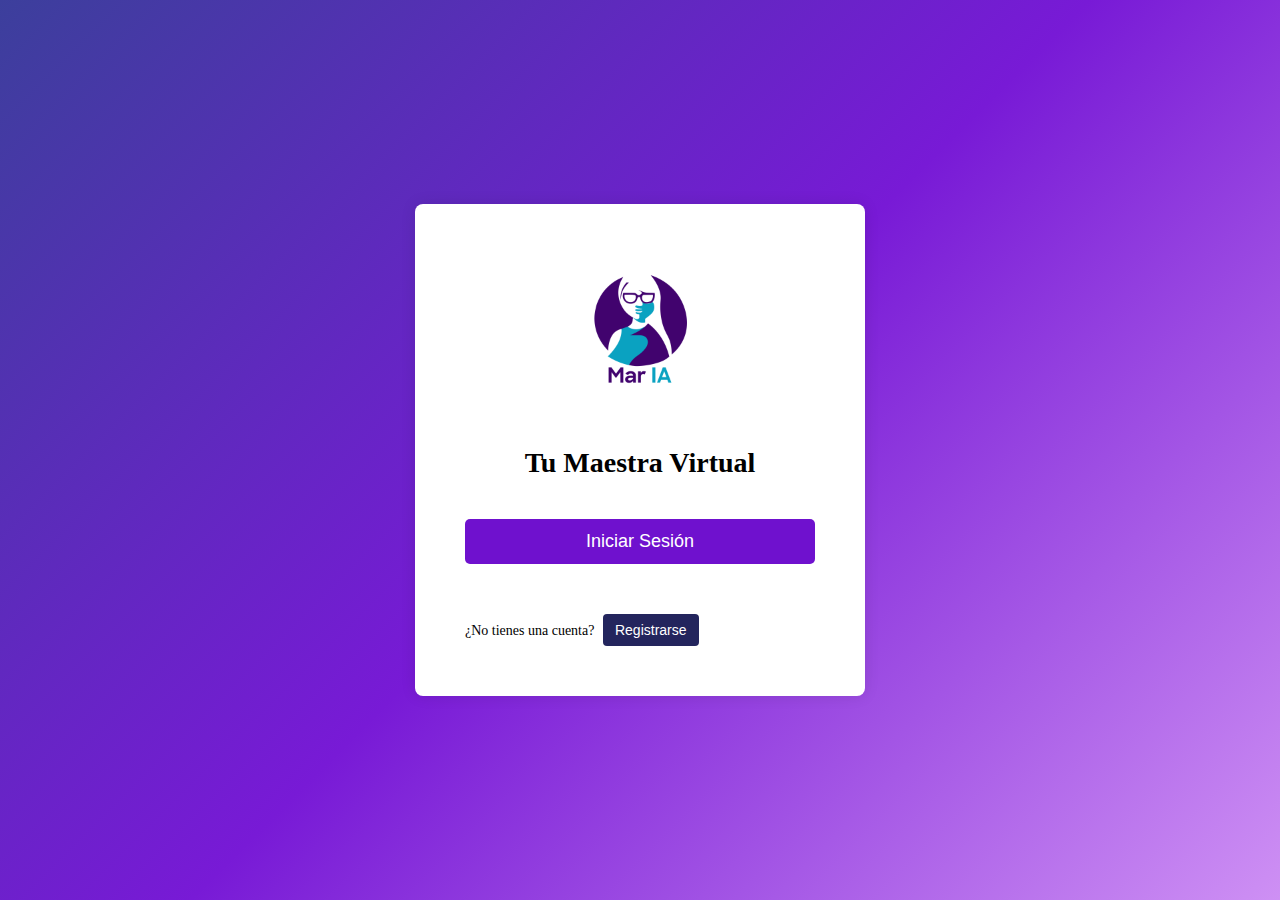
<file: hack/index.html>
<!DOCTYPE html>
<html lang="es">
    <head>
        <!-- cabecera del doc-->
        <meta charset="UTF-8">
        <meta name="viewport" content="width=device-width, initial-scale=1.0">
        <meta http-equiv="X-UA-compatible" content="IE=edge">
        <title> inicio de sesion </title>
        <link rel="stylesheet" href="styles.css"> <!-- enlace al stylsheet  -->
        <body>
            <div class="container">
                <center><img src="mar-ia.png" alt="centered image" height="1098" width="998"></center>
                <center><h1>Tu Maestra Virtual</h1></center>
                <button onclick="location.href='inicio.html';" class="btn">Iniciar Sesión</button>
                <div class="register-section">
                    <span>¿No tienes una cuenta?</span>
                    <button onclick="location.href='registro.html';" class="register-btn">Registrarse</button>
                </div>
            </div>
        </body>
</html>
</file>
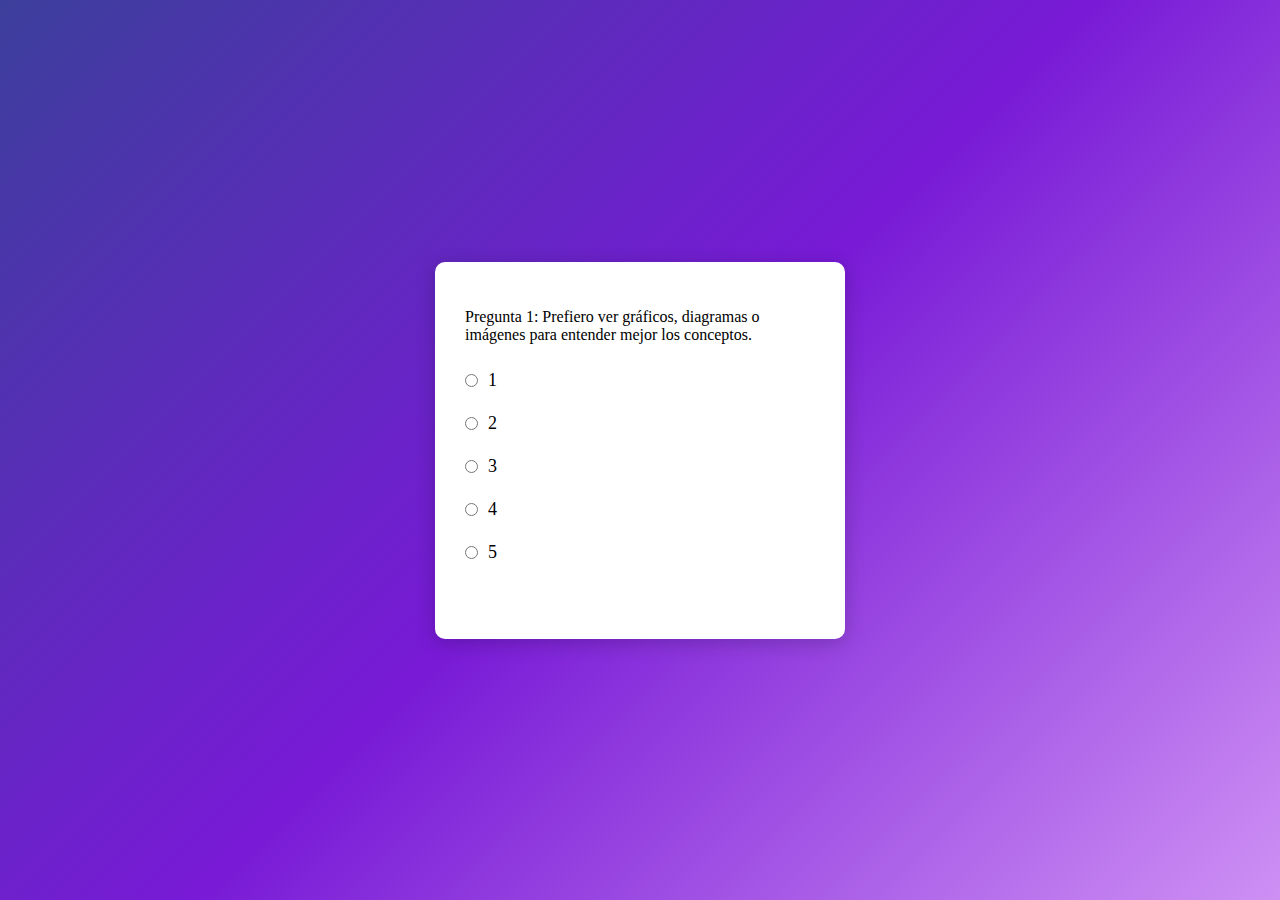
<file: hack/formulario.html>
<!DOCTYPE html>
<html lang="es">
<head>
    <meta charset="UTF-8">
    <meta name="viewport" content="width=device-width, initial-scale=1.0">
    <title>Formulario con Navegación</title>
    <link rel="stylesheet" href="styles.css">
   
</head>
<body>
    <div class="form-container">
        <div id="question1" class="question active">
            <p>Pregunta 1: Prefiero ver gráficos, diagramas o imágenes para entender mejor los conceptos.            </p>
            <div class="options">
                <label><input type="radio" name="q1" value="1"> 1</label>
                <label><input type="radio" name="q1" value="2"> 2</label>
                <label><input type="radio" name="q1" value="3"> 3</label>
                <label><input type="radio" name="q1" value="4"> 4</label>
                <label><input type="radio" name="q1" value="5"> 5</label>
            </div>
        </div>

        <div id="question2" class="question">
            <p>Pregunta 2: Aprendo mejor cuando escucho explicaciones o discusiones.</p>
            <div class="options">
                <label><input type="radio" name="q1" value="1"> 1</label>
                <label><input type="radio" name="q1" value="2"> 2</label>
                <label><input type="radio" name="q1" value="3"> 3</label>
                <label><input type="radio" name="q1" value="4"> 4</label>
                <label><input type="radio" name="q1" value="5"> 5</label>
            </div>
        </div>

        <div id="question3" class="question">
            <p>Pregunta 3: Me gusta aprender haciendo actividades prácticas o experimentos.
            </p>
            <div class="options">
                <label><input type="radio" name="q1" value="1"> 1</label>
                <label><input type="radio" name="q1" value="2"> 2</label>
                <label><input type="radio" name="q1" value="3"> 3</label>
                <label><input type="radio" name="q1" value="4"> 4</label>
                <label><input type="radio" name="q1" value="5"> 5</label>
            </div>
        </div>

        <div id="question4" class="question">
            <p>Pregunta 4: Prefiero estudiar solo y organizar mi propio tiempo de estudio.            </p>
            <div class="options">
                <label><input type="radio" name="q1" value="1"> 1</label>
                <label><input type="radio" name="q1" value="2"> 2</label>
                <label><input type="radio" name="q1" value="3"> 3</label>
                <label><input type="radio" name="q1" value="4"> 4</label>
                <label><input type="radio" name="q1" value="5"> 5</label>
            </div>
        </div>

        <div id="question5" class="question">
            <p>Pregunta 5: Me siento más cómodo trabajando en grupo y discutiendo con otras personas.
            </p>
            <div class="options">
                <label><input type="radio" name="q1" value="1"> 1</label>
                <label><input type="radio" name="q1" value="2"> 2</label>
                <label><input type="radio" name="q1" value="3"> 3</label>
                <label><input type="radio" name="q1" value="4"> 4</label>
                <label><input type="radio" name="q1" value="5"> 5</label>
            </div>
        </div>
        
        <div id="question6" class="question">
            <p>Pregunta 6: Planifico mi tiempo de estudio y hago listas de tareas para cumplir los plazos.
            </p>
            <div class="options">
                <label><input type="radio" name="q1" value="1"> 1</label>
                <label><input type="radio" name="q1" value="2"> 2</label>
                <label><input type="radio" name="q1" value="3"> 3</label>
                <label><input type="radio" name="q1" value="4"> 4</label>
                <label><input type="radio" name="q1" value="5"> 5</label>
            </div>
        </div>
        
        <div id="question7" class="question">
            <p>pregunta 7: Dejo algunas tareas para el último momento, pero las completo bajo presión. </p>
            <div class="options">
                <label><input type="radio" name="q1" value="1"> 1</label>
                <label><input type="radio" name="q1" value="2"> 2</label>
                <label><input type="radio" name="q1" value="3"> 3</label>
                <label><input type="radio" name="q1" value="4"> 4</label>
                <label><input type="radio" name="q1" value="5"> 5</label>
            </div>
        </div>

        <div id="question8" class="question">
            <p>Pregunta 8: Disfruto desglosando problemas y encontrando soluciones lógicas.            </p>
            <div class="options">
                <label><input type="radio" name="q1" value="1"> 1</label>
                <label><input type="radio" name="q1" value="2"> 2</label>
                <label><input type="radio" name="q1" value="3"> 3</label>
                <label><input type="radio" name="q1" value="4"> 4</label>
                <label><input type="radio" name="q1" value="5"> 5</label>
            </div>
        </div>
        
        <div id="question9" class="question">
            <p>Pregunta 9: Me gusta pensar de manera creativa y encontrar soluciones innovadoras.            </p>
            <div class="options">
                <label><input type="radio" name="q1" value="1"> 1</label>
                <label><input type="radio" name="q1" value="2"> 2</label>
                <label><input type="radio" name="q1" value="3"> 3</label>
                <label><input type="radio" name="q1" value="4"> 4</label>
                <label><input type="radio" name="q1" value="5"> 5</label>
            </div>
        </div>

        <div id="question10" class="question">
            <p>Pregunta 10: Me motiva aprender cosas nuevas por mi cuenta, más allá de las recompensas externas.</p>
            <div class="options">
                <label><input type="radio" name="q1" value="1"> 1</label>
                <label><input type="radio" name="q1" value="2"> 2</label>
                <label><input type="radio" name="q1" value="3"> 3</label>
                <label><input type="radio" name="q1" value="4"> 4</label>
                <label><input type="radio" name="q1" value="5"> 5</label>
            </div>
        </div>

        <button class="back-button" id="backButton" style="display:none;">&#8592; Volver</button>
        
        <div id="finalScreen" class="final-screen">
            <h1>Tu tipo de aprendizaje fue:</h1>
            <h2><span id="tipoApr"></span></h2>
            <p>Tu puntaje total es: <span id="finalScore"></span>
            <br>¿Estas de acurdo con tu resultado?</p>
            <button onclick="location.href='repaso.html';" type="submit" class="btn2">Si</button>
            <button onclick="location.href='formulario.html';" type="submit" class="btn2">Volver al formulario</button>
        </div>
        
        <script>
            let currentQuestion = 1;
            const totalQuestions = 10;
            let totalScore = 0;
            const answers = {};
            let tipoapr = "";

            // Función para mostrar una pregunta específica
            const showQuestion = (num) => {
                document.querySelectorAll('.question').forEach(q => q.classList.remove('active'));
                if (num <= totalQuestions) {
                    document.getElementById('question' + num).classList.add('active');
                    document.getElementById('finalScreen').classList.remove('active');
                } else {
                    document.getElementById('finalScreen').classList.add('active');
                    document.getElementById('finalScore').textContent = totalScore;
                    showFinalScreen();
                    
                }

                if (num > 1 && num < 11) {
                    document.getElementById('backButton').style.display = 'block';
                } else {
                    document.getElementById('backButton').style.display = 'none';
                }
            };

            // Función para mostrar la pantalla final
            const showFinalScreen = () => {
                // Asignar tipo de aprendizaje basado en totalScore
                if (totalScore >= 10 && totalScore <= 20) {
                    tipoapr = "kinestésico";
                } else if (totalScore > 20 && totalScore <= 30) {
                    tipoapr = "auditivo";
                } else if (totalScore > 30 && totalScore <= 40) {
                    tipoapr = "visual";
                } else if (totalScore > 40 && totalScore <= 50) {
                    tipoapr = "multimodal";
                } else {
                    tipoapr = "Indefinido";
                }

                // Mostrar resultados
                document.getElementById('tipoApr').textContent = tipoapr;
                document.getElementById('finalScore').textContent = totalScore;
            };

            // Función para manejar el cambio de respuesta
            const handleRadioChange = (event) => {
                const questionNumber = currentQuestion;
                const selectedValue = parseInt(event.target.value);

                // Almacenar el puntaje de la pregunta
                answers['q' + questionNumber] = selectedValue;

                // Sumar el puntaje
                totalScore = Object.values(answers).reduce((a, b) => a + b, 0);

                // Avanzar a la siguiente pregunta o pantalla final
                if (currentQuestion < totalQuestions) {
                    currentQuestion++;
                    showQuestion(currentQuestion);
                } else {
                    showQuestion(currentQuestion + 1);
                }
            };

            // Función para regresar a la pregunta anterior
            const goBack = () => {
                if (currentQuestion > 1) {
                    currentQuestion--;
                    showQuestion(currentQuestion);
                }
            };

            // Escuchar cambios en los radio buttons
            document.querySelectorAll('input[type="radio"]').forEach(radio => {
                radio.addEventListener('change', handleRadioChange);
            });

            // Botón de regresar
            document.getElementById('backButton').addEventListener('click', goBack);
        </script>
    </div>
</body>
</html>
</file>
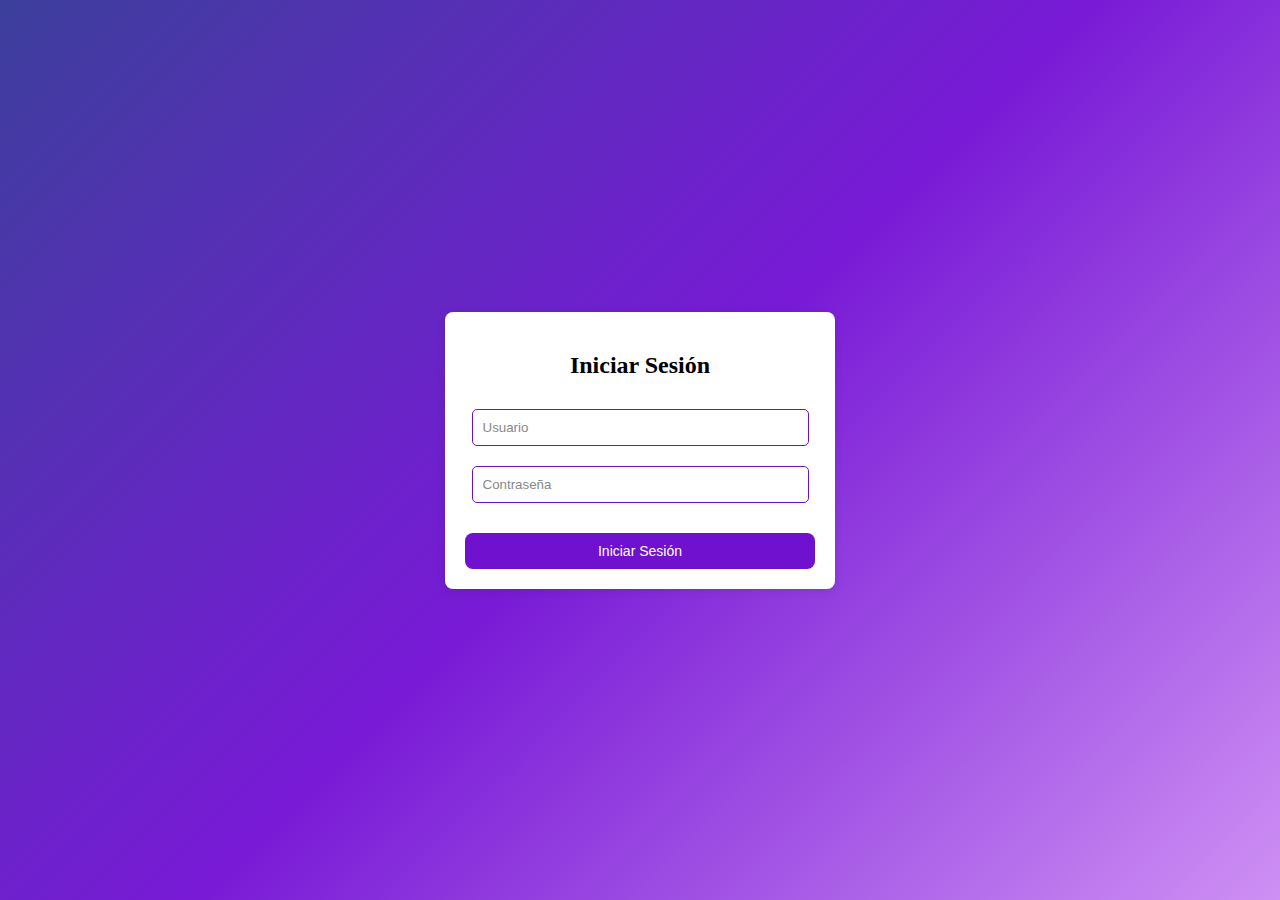
<file: hack/inicio.html>
<!DOCTYPE html>
<html lang="es">
    <head>
        <!-- cabecera del doc-->
        <meta charset="UTF-8">
        <meta name="viewport" content="width=device-width, initial-scale=1.0">
        <meta http-equiv="X-UA-compatible" content="IE=edge">
        <title> inicio de sesion </title>
        <link rel="stylesheet" href="styles.css">
    <body>
            <div class="login-container">
                <h2>Iniciar Sesión</h2>
                <form action="login.php" method="post">
                    <center><input type="text" name="username" placeholder="Usuario" required>
                    <input type="password" name="password" placeholder="Contraseña" required></center>
                    <button onclick="location.href='formulario.html';"type="submit" class="btn2">Iniciar Sesión</button>
                </form>
    </body>
    </head>
    </html>
</file>
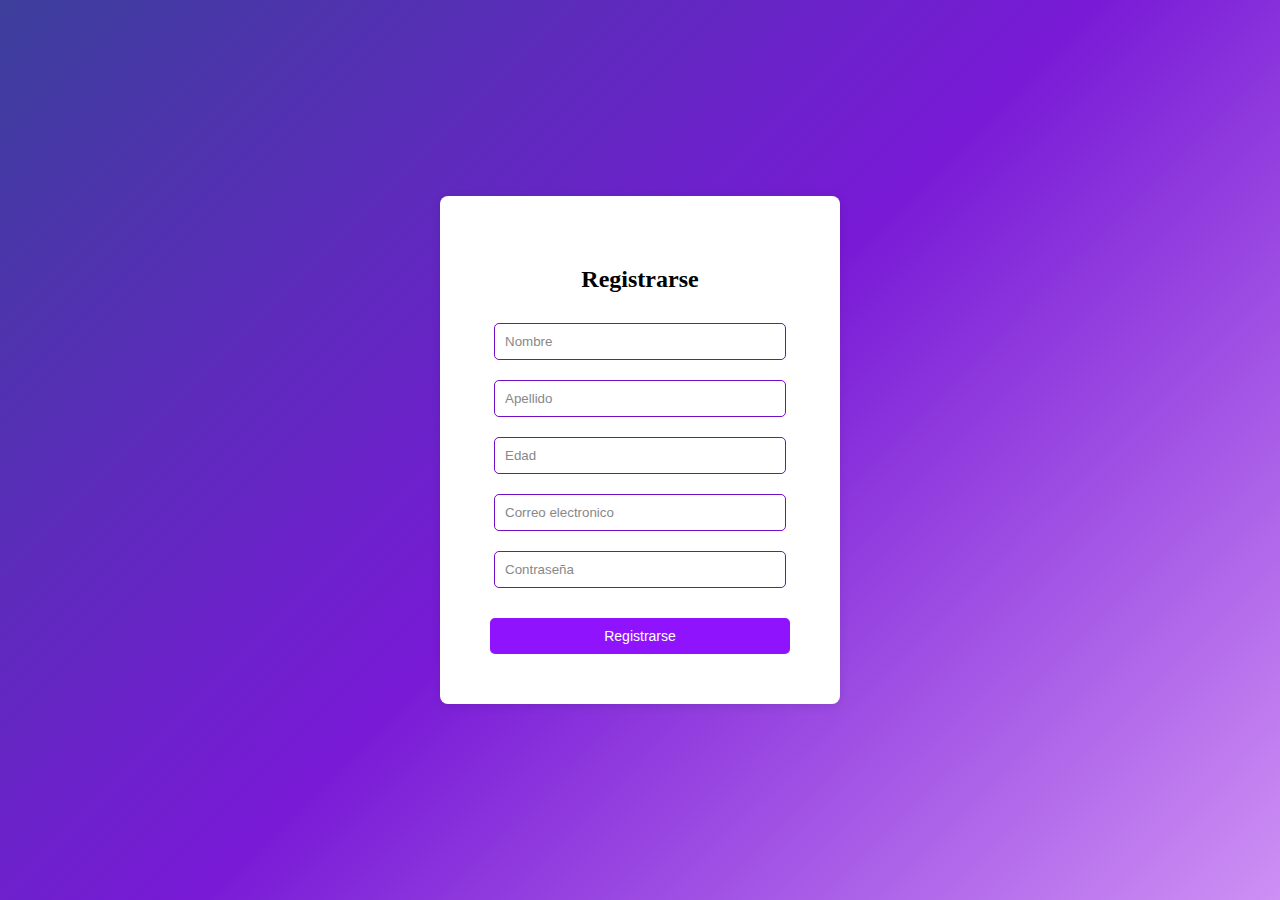
<file: hack/registro.html>
<!DOCTYPE html>
<html lang="es">
    <head>
        <meta charset="UTF-8">
        <meta name="viewport" content="width=device-width, initial-scale=1.0">
        <meta http-equiv="X-UA-compatible" content="IE=edge">
        <title> registro</title>
        <link rel="stylesheet" href="styles.css">
    <body>
            <div class="register-container">
                <h2>Registrarse</h2>
                <form action="login.php" method="post">
                    <center><input type="text" name="name" placeholder="Nombre" required>
                    <input type="text" name="name" placeholder="Apellido" required>
                    <input type="text" name="edad" placeholder="Edad" required>
                    <input type="text" name="correo" placeholder="Correo electronico" required>
                    <input type="password" name="password" placeholder="Contraseña" required></center>
                    <button onclick="location.href='formulario.html';"type="submit" class="btn3">Registrarse</button>
                </form>
    </body>
    </head>
    </html>
</file>
<file: hack/styles.css>
/* inicio*/
body {
    font-family: Century Gothic;
    background: linear-gradient(135deg, #3c3f9c, #781ad6, #ce90f4);
    display: flex;
    justify-content: center;
    align-items: center;
    height: 100vh;
    margin: 0;
}

.container {
    background-color: rgb(255, 255, 255);
    padding: 50px;
    border-radius: 8px;
    box-shadow: 0px 0px 15px rgba(0, 0, 0, 0.1);
    width: 350px;
}
img {
    width: 150px;
    height: 150px;
    border-radius: 50%;
    object-fit: cover;
    margin-bottom: 20px;
}
h1 {
    font-size: 28px;
    margin-bottom: 30px;

}
.btn {
    width: 100%;
    padding: 12px;
    margin: 10px 0;
    border: none;
    border-radius: 5px;
    background-color: #6f11ce
    ;
    color: white;
    font-size: 18px;
    cursor: pointer;
}
.btn:hover {
    background-color: #6411b7
    ;
}
.register-section {
    margin-top: 20px;
    font-size: 14px;
}
.register-section span {
    margin-right: 5px;
}
.register-btn {
    background-color: #23255d;
    color: white;
    border-radius: 4px;
    padding: 8px 12px;
    border: none;
    font-size: 14px;
    cursor: pointer;
}
.register-btn:hover {
    background-color: #15173a;
}

/*iniciar sesion*/
.login-container {
    background-color: rgb(255, 255, 255);
    padding: 20px;
    border-radius: 8px;
    box-shadow: 0 2px 10px rgba(0, 0, 0, 0.1);
    width: 350px;
}

.login-container h2 {
    text-align: center;
    margin: 20px;   
}

.form-group {
    margin-bottom: 15px;   
}

.form-group label {
    display: block;
    margin-bottom: 5px;
}

.form-group input {
    width: 90%;
    padding: 10px;
    border: 4px solid #6f11ce;
    border-radius: 5px;   
}

.btn2 {
    display: block;
    width: 100%;
    padding: 10px;
    background-color: #6f11ce;
    color: rgb(255, 255, 255);
    border: none;
    border-radius: 8px;
    cursor: pointer;
}

.btn2:hover:hover {
    background-color: #6411b7;
}


/*registro*/
.register-container {
    background-color: #ffffff;
    padding: 50px;
    border-radius: 8px;
    box-shadow: 0 2px 10px rgba(0, 0, 0, 0.1);
    width: 300px;
}

h2 {
    text-align: center;
    margin-bottom: 20px;
}

form {
    display: flex;
    flex-direction: column;
    align-items: center;
}

input {
    width: 90%;
    padding: 10px;
    margin: 10px 0;
    border: 1px solid #7110c5; 
    border-radius: 5px;
    background-color: white;
}

input::placeholder {
    color: #888;
}

button.btn3 {
    background-color: #9013FE;
    color: white;
    border: none;
    border-radius: 5px;
    padding: 10px;
    width: 100%;
    cursor: pointer;
}

button.btn3:hover {
    background-color: #4d0b87;
}

/*FORMULARIO*/

.form-container {
    background-color: rgb(255, 255, 255);
    padding: 30px;
    width: 350px;
    border-radius: 10px;
    box-shadow: 0 4px 20px rgba(0, 0, 0, 0.2);
    display: flex;
    flex-direction: column;
    justify-content: space-between;
    position: relative;
}

/* Espacio entre las opciones (números) y el botón */
.options {
    margin-bottom: 40px; /* Ajusta el valor según el espacio que necesites */
}

button {
    background-color: #9013FE;
    color: rgb(255, 255, 255);
    border: none;
    padding: 10px 20px;
    cursor: pointer;
    font-size: 14px;
    border-radius: 5px;
    margin-top: 20px;
}

button:hover {
    background-color: #ce90f4;
}


input[type="radio"] {
    margin-right: 5px;
}

#finalScreen {
    text-align: center;
}

#finalScreen h2 {
    color: #000000;
}

#finalScreen p {
    font-size: 18px;
    margin-top: 10px;
}

.question {
    display: none;
}

.question.active {
    display: block;
}

.final-screen {
    display: none;
    text-align: center;
}

.final-screen.active {
    display: block;
}

.options {
    display: flex;
    justify-content: space-between;
    margin-top: 20px;
}

.back-button {
    position: absolute;
    bottom: 10px;
    left: 10px;
    background: none;
    border: none;
    cursor: pointer;
    font-size: 16px;
    color: #555;
}
#tipoApr{
    color:#6f11ce

}
.question {
    display: none;
}

.question.active {
    display: block;
}
.options {
    display: flex;
    flex-direction: row; /* Muestra los elementos de forma horizontal */
    gap: 20px; /* Espacio entre cada opción */
    align-items: center; /* Alinea verticalmente los radio botones con los números */
}

.options input[type="radio"] {
    margin-right: 5px; /* Espacio entre el radio botón y el número */
    cursor: pointer; /* Hace que el cursor cambie al pasar sobre el radio botón */
}

.options {
    display: flex;
    flex-direction: column;
    align-items: flex-start;
    gap: 10px; /* Espacio entre las opciones */
}

.options label {
    display: flex;
    align-items: center;
    font-size: 18px;
    cursor: pointer;
}

.options input[type="radio"] {
    margin-right: 10px; /* Espacio entre el botón de radio y el número */
}
</file>
